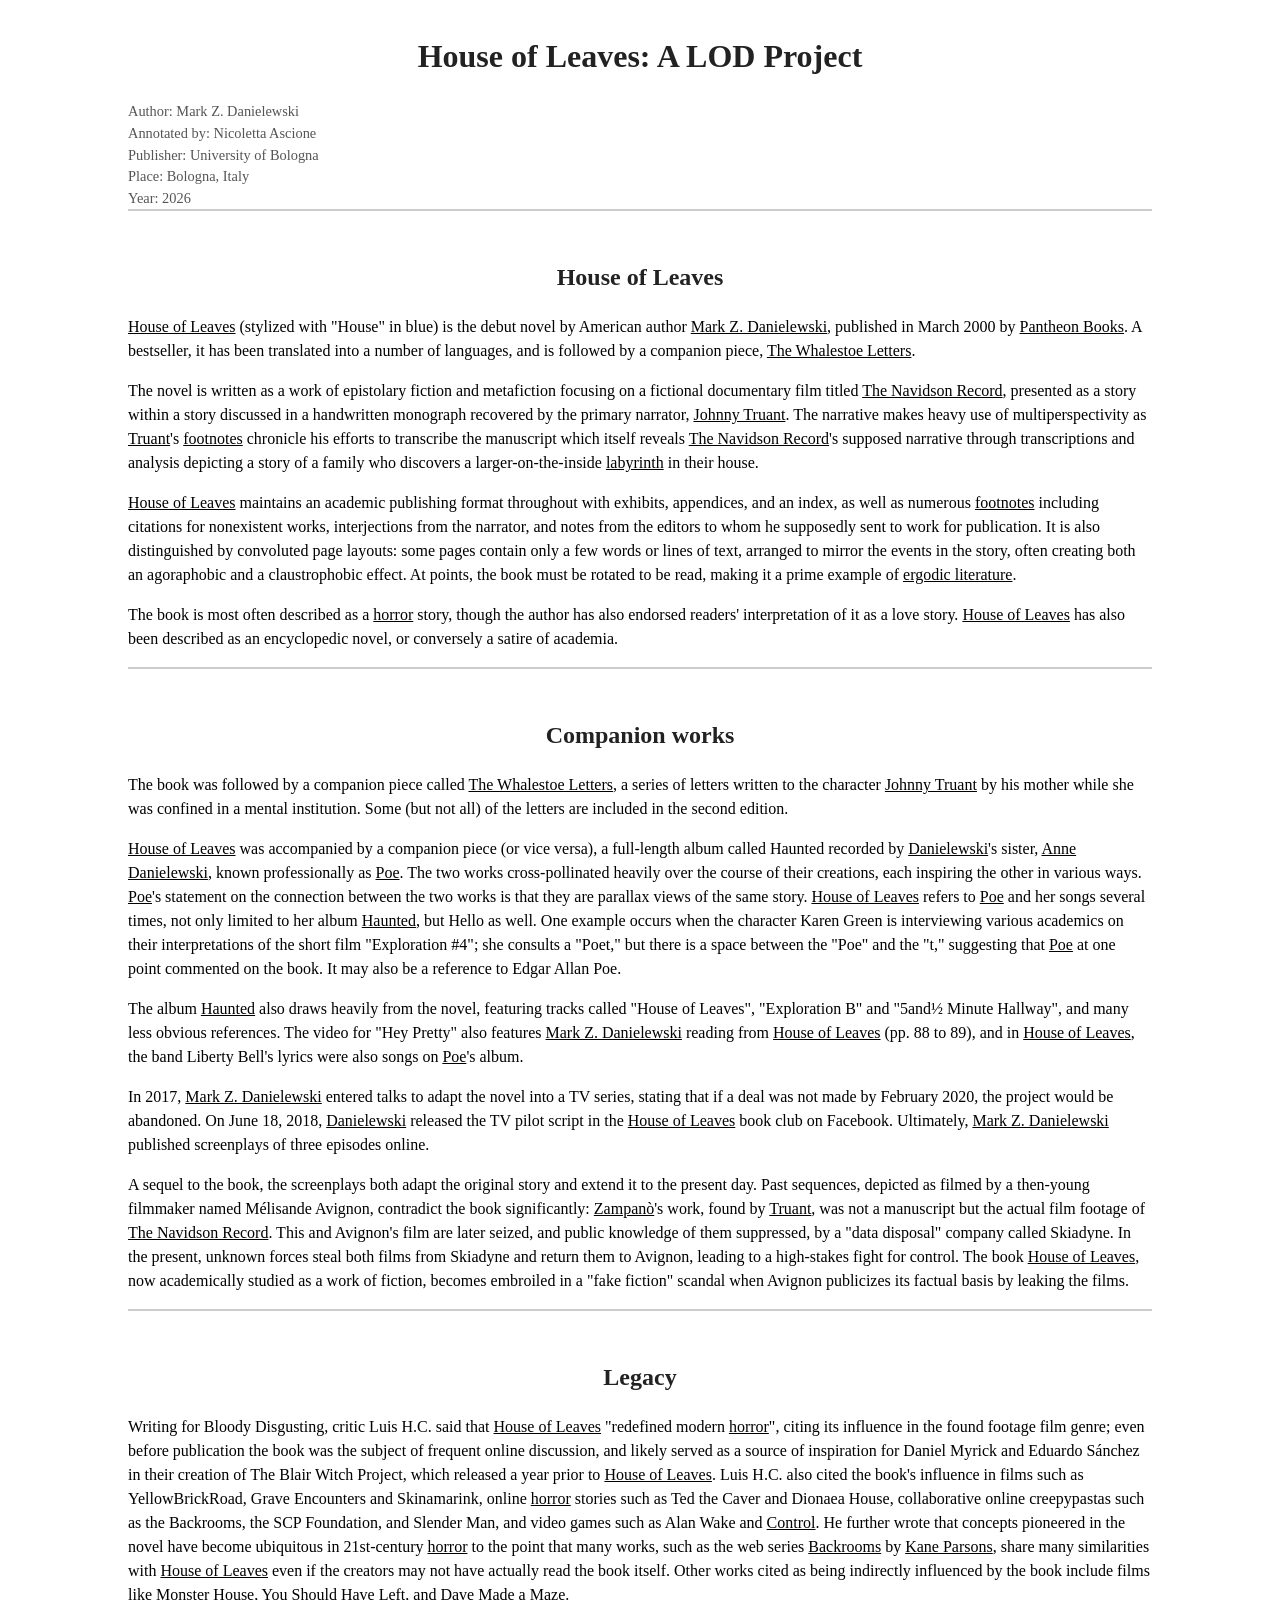
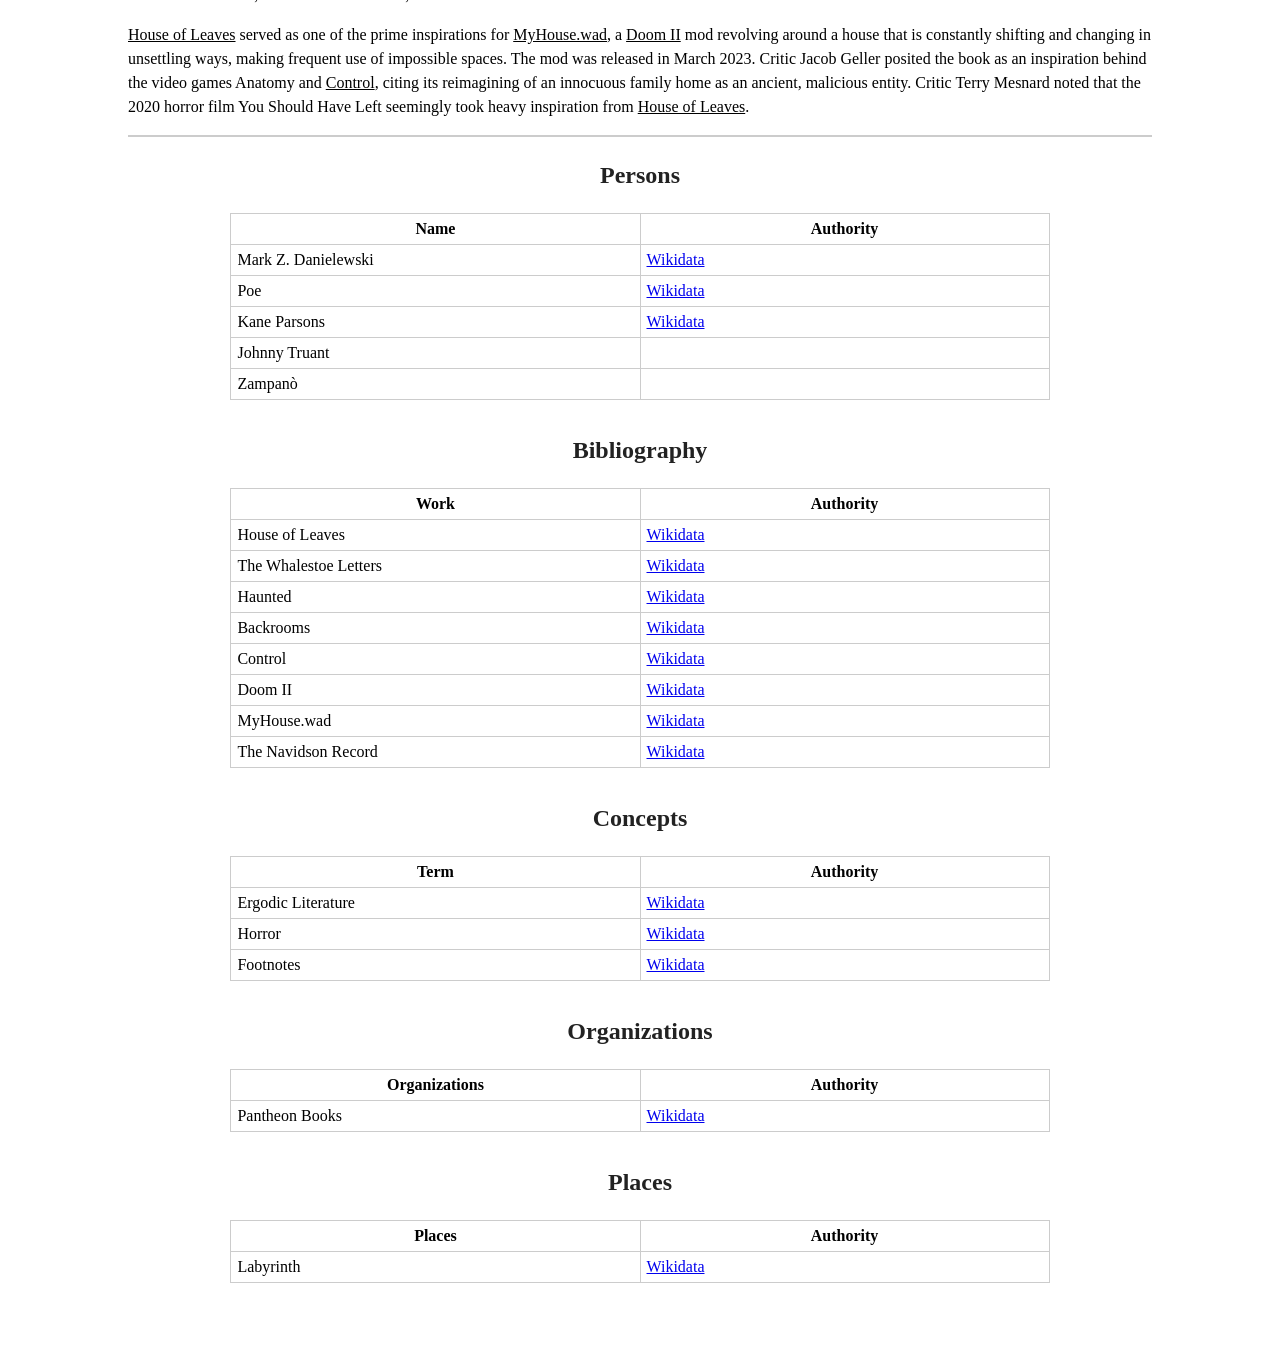
<file: hol_output.html>
<html xmlns:tei="http://www.tei-c.org/ns/1.0">
<head>
<meta charset="UTF-8">
<title>House of Leaves: A LOD Project</title>
<style>
                    body { font-family: "Times New Roman", serif; width: 80%; margin: 0 auto; padding: 2em; line-height: 1.5; }
                    header { border-bottom: 2px solid #ccc; margin-bottom: 1em; }
                    .meta { color: #555; font-size: 0.9em; }

                    .section { margin-top: 3em; border-bottom: 2px solid #ccc; }
                    h1, h2 { color: #222; text-align: center;}

                    .entity { text-decoration: underline; }
                    .bibl { text-decoration: underline; }
                    .term { text-decoration: underline; }
                    .org { text-decoration: underline; }
                    .place { text-decoration: underline; }

                    table { border-collapse: collapse; width: 80%; margin: 1em auto 2em auto; table-layout: fixed; }
                    td, th { border: 1px solid #ccc; padding: 6px; }
                </style>
</head>
<body>
<header><h1>House of Leaves: A LOD Project</h1>
<div class="meta">
                        Author: Mark Z. Danielewski<br>
                        Annotated by: Nicoletta Ascione<br>
                        Publisher: University of Bologna<br>
                        Place: Bologna, Italy<br>
                        Year: 2026</div></header><div class="text">

        
            <div class="section">
<h2>House of Leaves</h2>
                
                <p>
                <span class="bibl">House of Leaves</span> (stylized with "House" in blue) is the debut novel by American author <span class="entity">Mark Z. Danielewski</span>, published in March 2000 by <span class="entity">Pantheon Books</span>. A bestseller, it has been translated into a number of languages, and is followed by a companion piece, <span class="bibl">The Whalestoe Letters</span>.
                </p>
                <p>
                The novel is written as a work of epistolary fiction and metafiction focusing on a fictional documentary film titled <span class="bibl">The Navidson Record</span>, presented as a story within a story discussed in a handwritten monograph recovered by the primary narrator, <span class="entity">Johnny Truant</span>. The narrative makes heavy use of multiperspectivity as <span class="entity">Truant</span>'s <span class="term">footnotes</span> chronicle his efforts to transcribe the manuscript which itself reveals <span class="bibl">The Navidson Record</span>'s supposed narrative through transcriptions and analysis depicting a story of a family who discovers a larger-on-the-inside <span class="place">labyrinth</span> in their house.
                </p>
                <p>
                <span class="bibl">House of Leaves</span> maintains an academic publishing format throughout with exhibits, appendices, and an index, as well as numerous <span class="term">footnotes</span> including citations for nonexistent works, interjections from the narrator, and notes from the editors to whom he supposedly sent to work for publication. It is also distinguished by convoluted page layouts: some pages contain only a few words or lines of text, arranged to mirror the events in the story, often creating both an agoraphobic and a claustrophobic effect. At points, the book must be rotated to be read, making it a prime example of <span class="term">ergodic literature</span>.
                </p>
                <p>
                The book is most often described as a <span class="term">horror</span> story, though the author has also endorsed readers' interpretation of it as a love story. <span class="bibl">House of Leaves</span> has also been described as an encyclopedic novel, or conversely a satire of academia.
                </p>
            </div>

            <div class="section">
<h2>Companion works</h2>
                
                <p>
                The book was followed by a companion piece called <span class="bibl">The Whalestoe Letters</span>, a series of letters written to the character <span class="entity">Johnny Truant</span> by his mother while she was confined in a mental institution. Some (but not all) of the letters are included in the second edition.
                </p>
                <p>
                <span class="bibl">House of Leaves</span> was accompanied by a companion piece (or vice versa), a full-length album called Haunted recorded by <span class="entity">Danielewski</span>'s sister, <span class="entity">Anne Danielewski</span>, known professionally as <span class="entity">Poe</span>. The two works cross-pollinated heavily over the course of their creations, each inspiring the other in various ways. <span class="entity">Poe</span>'s statement on the connection between the two works is that they are parallax views of the same story. <span class="bibl">House of Leaves</span> refers to <span class="entity">Poe</span> and her songs several times, not only limited to her album <span class="bibl">Haunted</span>, but Hello as well. One example occurs when the character Karen Green is interviewing various academics on their interpretations of the short film "Exploration #4"; she consults a "Poet," but there is a space between the "Poe" and the "t," suggesting that <span class="entity">Poe</span> at one point commented on the book. It may also be a reference to Edgar Allan Poe.
                </p>
                <p>
                The album <span class="bibl">Haunted</span> also draws heavily from the novel, featuring tracks called "House of Leaves", "Exploration B" and "5and½ Minute Hallway", and many less obvious references. The video for "Hey Pretty" also features <span class="entity">Mark Z. Danielewski</span> reading from <span class="bibl">House of Leaves</span> (pp. 88 to 89), and in <span class="bibl">House of Leaves</span>, the band Liberty Bell's lyrics were also songs on <span class="entity">Poe</span>'s album.
                </p>
                In 2017, <span class="entity">Mark Z. Danielewski</span> entered talks to adapt the novel into a TV series, stating that if a deal was not made by February 2020, the project would be abandoned. On June 18, 2018, <span class="entity">Danielewski</span> released the TV pilot script in the <span class="bibl">House of Leaves</span> book club on Facebook. Ultimately, <span class="entity">Mark Z. Danielewski</span> published screenplays of three episodes online.
                <p>
                A sequel to the book, the screenplays both adapt the original story and extend it to the present day. Past sequences, depicted as filmed by a then-young filmmaker named Mélisande Avignon, contradict the book significantly: <span class="entity">Zampanò</span>'s work, found by <span class="entity">Truant</span>, was not a manuscript but the actual film footage of <span class="bibl">The Navidson Record</span>. This and Avignon's film are later seized, and public knowledge of them suppressed, by a "data disposal" company called Skiadyne. In the present, unknown forces steal both films from Skiadyne and return them to Avignon, leading to a high-stakes fight for control. The book <span class="bibl">House of Leaves</span>, now academically studied as a work of fiction, becomes embroiled in a "fake fiction" scandal when Avignon publicizes its factual basis by leaking the films.
                </p>
            </div>
            
            <div class="section">
<h2>Legacy</h2>
                
                <p>
                Writing for Bloody Disgusting, critic Luis H.C. said that <span class="bibl">House of Leaves</span> "redefined modern <span class="term">horror</span>", citing its influence in the found footage film genre; even before publication the book was the subject of frequent online discussion, and likely served as a source of inspiration for Daniel Myrick and Eduardo Sánchez in their creation of The Blair Witch Project, which released a year prior to <span class="bibl">House of Leaves</span>. Luis H.C. also cited the book's influence in films such as YellowBrickRoad, Grave Encounters and Skinamarink, online <span class="term">horror</span> stories such as Ted the Caver and Dionaea House, collaborative online creepypastas such as the Backrooms, the SCP Foundation, and Slender Man, and video games such as Alan Wake and <span class="bibl">Control</span>. He further wrote that concepts pioneered in the novel have become ubiquitous in 21st-century <span class="term">horror</span> to the point that many works, such as the web series <span class="bibl">Backrooms</span> by <span class="entity">Kane Parsons</span>, share many similarities with <span class="bibl">House of Leaves</span> even if the creators may not have actually read the book itself. Other works cited as being indirectly influenced by the book include films like Monster House, You Should Have Left, and Dave Made a Maze.
                </p>
                <p>
                <span class="bibl">House of Leaves</span> served as one of the prime inspirations for <span class="bibl">MyHouse.wad</span>, a <span class="bibl">Doom II</span> mod revolving around a house that is constantly shifting and changing in unsettling ways, making frequent use of impossible spaces. The mod was released in March 2023. Critic Jacob Geller posited the book as an inspiration behind the video games Anatomy and <span class="bibl">Control</span>, citing its reimagining of an innocuous family home as an ancient, malicious entity. Critic Terry Mesnard noted that the 2020 horror film You Should Have Left seemingly took heavy inspiration from <span class="bibl">House of Leaves</span>.
                </p>
            </div>

        
    </div>
<h2>Persons</h2>
<table>
<tr>
<th>Name</th>
<th>Authority</th>
</tr>
<tr>
<td>Mark Z. Danielewski</td>
<td><a href="https://www.wikidata.org/wiki/Q963727" target="_blank">Wikidata</a></td>
</tr>
<tr>
<td>Poe</td>
<td><a href="https://www.wikidata.org/wiki/Q535762" target="_blank">Wikidata</a></td>
</tr>
<tr>
<td>Kane Parsons</td>
<td><a href="https://www.wikidata.org/wiki/Q111653356" target="_blank">Wikidata</a></td>
</tr>
<tr>
<td>Johnny Truant</td>
<td></td>
</tr>
<tr>
<td>Zampanò</td>
<td></td>
</tr>
</table>
<h2>Bibliography</h2>
<table>
<tr>
<th>Work</th>
<th>Authority</th>
</tr>
<tr>
<td>
                            House of Leaves
                        </td>
<td><a href="https://www.wikidata.org/wiki/Q521688" target="_blank">Wikidata</a></td>
</tr>
<tr>
<td>
                            The Whalestoe Letters
                        </td>
<td><a href="https://www.wikidata.org/wiki/Q7774363" target="_blank">Wikidata</a></td>
</tr>
<tr>
<td>
                            Haunted
                        </td>
<td><a href="https://www.wikidata.org/wiki/Q16842213" target="_blank">Wikidata</a></td>
</tr>
<tr>
<td>
                            Backrooms
                        </td>
<td><a href="https://www.wikidata.org/wiki/Q125131315" target="_blank">Wikidata</a></td>
</tr>
<tr>
<td>
                            Control
                        </td>
<td><a href="https://www.wikidata.org/wiki/Q54935655" target="_blank">Wikidata</a></td>
</tr>
<tr>
<td>
                            Doom II
                        </td>
<td><a href="https://www.wikidata.org/wiki/Q755186" target="_blank">Wikidata</a></td>
</tr>
<tr>
<td>
                            MyHouse.wad
                        </td>
<td><a href="https://www.wikidata.org/wiki/Q118558689" target="_blank">Wikidata</a></td>
</tr>
<tr>
<td>
                            The Navidson Record
                        </td>
<td><a href="https://www.wikidata.org/wiki/Q118352515" target="_blank">Wikidata</a></td>
</tr>
</table>
<h2>Concepts</h2>
<table>
<tr>
<th>Term</th>
<th>Authority</th>
</tr>
<tr>
<td>Ergodic Literature</td>
<td><a href="https://www.wikidata.org/wiki/Q5385815" target="_blank">Wikidata</a></td>
</tr>
<tr>
<td>Horror</td>
<td><a href="https://www.wikidata.org/wiki/Q16575965" target="_blank">Wikidata</a></td>
</tr>
<tr>
<td>Footnotes</td>
<td><a href="https://www.wikidata.org/wiki/Q25424643" target="_blank">Wikidata</a></td>
</tr>
</table>
<h2>Organizations</h2>
<table>
<tr>
<th>Organizations</th>
<th>Authority</th>
</tr>
<tr>
<td>Pantheon Books</td>
<td><a href="https://www.wikidata.org/wiki/Q520387" target="_blank">Wikidata</a></td>
</tr>
</table>
<h2>Places</h2>
<table>
<tr>
<th>Places</th>
<th>Authority</th>
</tr>
<tr>
<td>Labyrinth</td>
<td><a href="https://www.wikidata.org/wiki/Q48963" target="_blank">Wikidata</a></td>
</tr>
</table>
</body>
</html>
</file>
